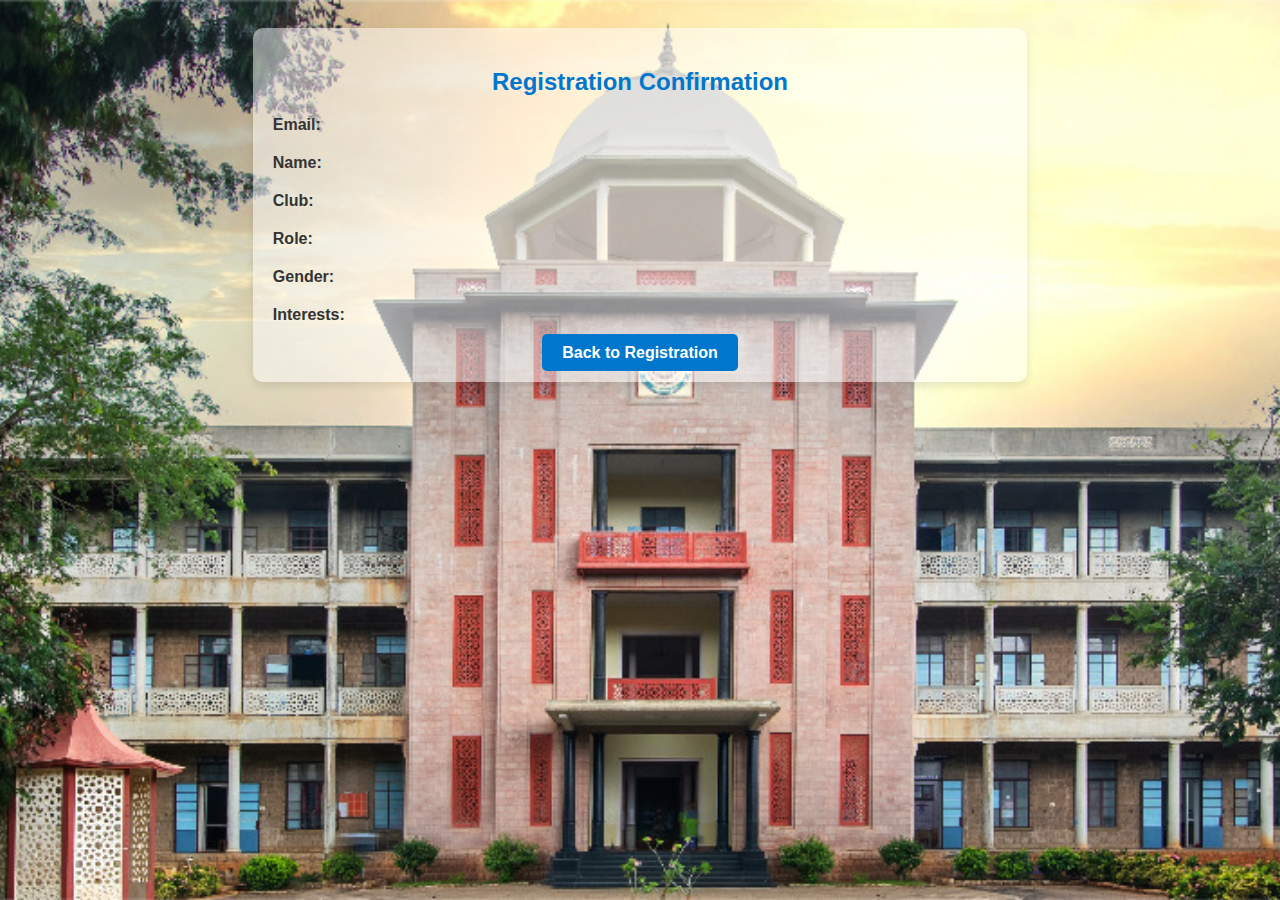
<file: confirmation.html>
<!DOCTYPE html>
<html lang="en">
<head>
    <meta charset="UTF-8">
    <meta name="viewport" content="width=device-width, initial-scale=1.0">
    <title>Confirmation</title>
    <style>
        body {
            font-family: Arial, sans-serif;
            color: #333;
            padding: 20px;
            background-image: url('TCE-Madurai-Campus.jpeg'); /* Add your image URL here */
            background-size: cover;
            background-position: center;
            background-attachment: fixed;
        }
        .container {
            width: 60%;
            background-color: rgba(255, 255, 255, 0.5); /* Slight transparency to let the background show through */
            padding: 20px;
            border-radius: 10px;
            box-shadow: 0 4px 8px rgba(0, 0, 0, 0.1);
            margin: 0 auto;
        }
        h2 {
            text-align: center;
            color: #0077cc;
        }
        .confirmation-detail {
            margin-bottom: 20px;
        }
        .confirmation-detail span {
            font-weight: bold;
        }
        .button-container {
            text-align: center;
            margin-top: 20px;
        }
        .button-container a {
            text-decoration: none;
            padding: 10px 20px;
            background-color: #0077cc;
            color: white;
            border-radius: 5px;
            font-weight: bold;
        }
        .button-container a:hover {
            background-color: #005fa3;
        }
    </style>
</head>
<body>

    <div class="container">
        <h2>Registration Confirmation</h2>
        
        <div class="confirmation-detail">
            <span>Email: </span><span id="confirmationEmail"></span>
        </div>
        <div class="confirmation-detail">
            <span>Name: </span><span id="confirmationName"></span>
        </div>
        <div class="confirmation-detail">
            <span>Club: </span><span id="confirmationClub"></span>
        </div>
        <div class="confirmation-detail">
            <span>Role: </span><span id="confirmationRole"></span>
        </div>
        <div class="confirmation-detail">
            <span>Gender: </span><span id="confirmationGender"></span>
        </div>
        <div class="confirmation-detail">
            <span>Interests: </span><span id="confirmationInterests"></span>
        </div>

        <div class="button-container">
            <a href="Login.html">Back to Registration</a>
        </div>
    </div>

    <script>
        // Assuming the form data is submitted as query parameters
        window.onload = function() {
            const params = new URLSearchParams(window.location.search);

            // Fill in the confirmation details with the data from the form
            document.getElementById('confirmationEmail').textContent = params.get('email');
            document.getElementById('confirmationName').textContent = params.get('name');
            document.getElementById('confirmationClub').textContent = params.get('club');
            document.getElementById('confirmationRole').textContent = params.get('role');
            document.getElementById('confirmationGender').textContent = params.get('gender');
            document.getElementById('confirmationInterests').textContent = params.getAll('interests').join(', ');
        }
    </script>

</body>
</html>
</file>
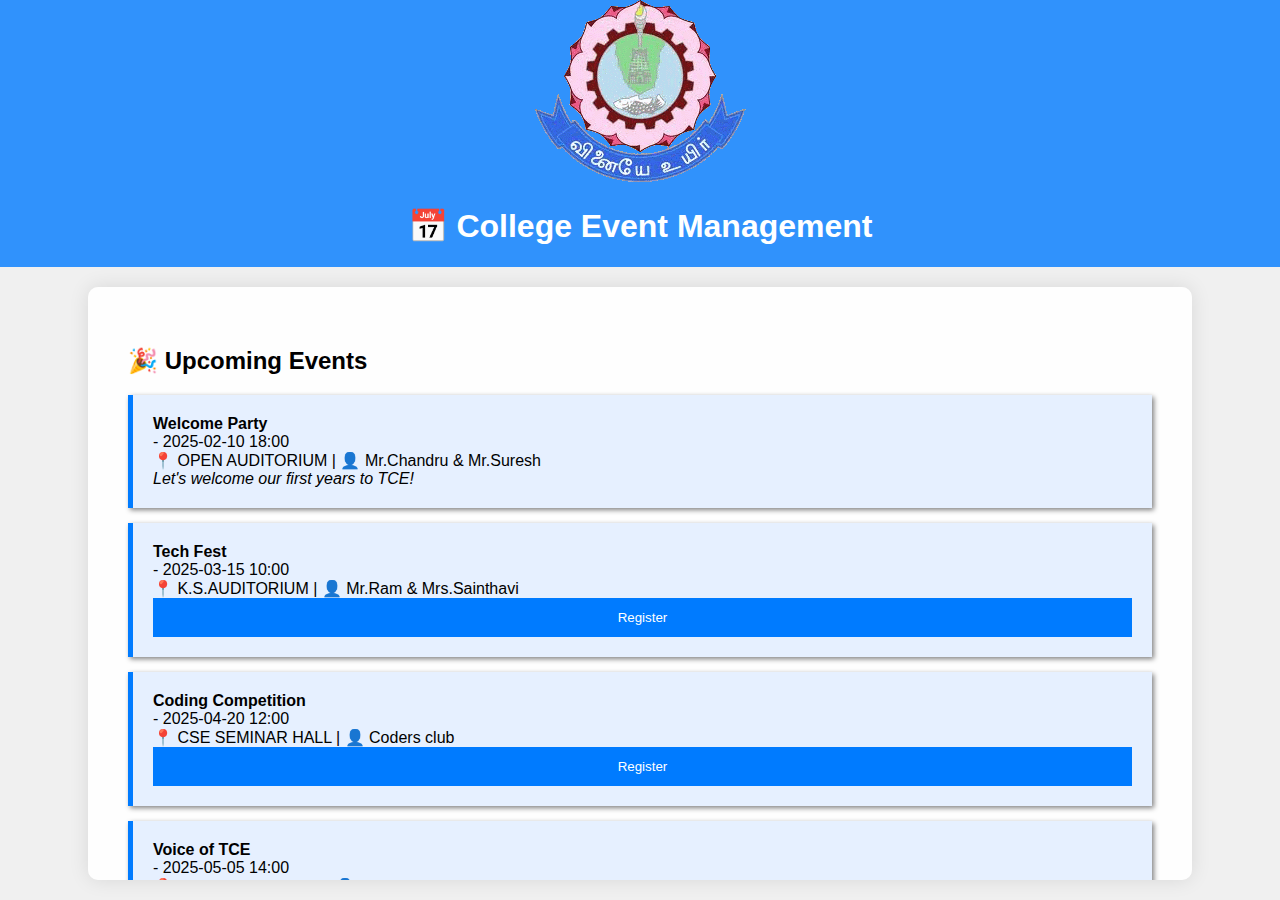
<file: eventmanagementuser.html>
<!DOCTYPE html>
<html lang="en">
<head>
  <meta charset="UTF-8" />
  <meta name="viewport" content="width=device-width, initial-scale=1.0" />
  <title>TCE - Club Event Management</title>
  <style>
    body {
      font-family: Arial, sans-serif;
      background-color: rgb(240, 240, 240);
      margin: 0;
      height: 100vh;
      display: flex;
      flex-direction: column;
      
      background-position: center;
    }

    header {
      background-color: rgba(0, 123, 255, 0.8); 
      color: white;
      padding: 0px;
      text-align: center;
    }

    main {
      flex: 1;
      width: 80%; 
      max-width: 1200px; 
      margin: 20px auto;
      padding: 40px;
      background: rgba(255, 255, 255, 0.9); 
      box-shadow: 0px 0px 20px rgba(0, 0, 0, 0.1);
      border-radius: 10px;
      overflow-y: auto;
    }

    ul {
      list-style-type: none;
      padding: 0;
    }

    li {
      background: rgb(230, 240, 255);
      margin: 15px 0;
      padding: 20px;
      border-left: 5px solid rgb(0, 123, 255);
      box-shadow: 2px 2px 5px gray;
      display: flex;
      flex-direction: column;
    }

    .register-form {
      display: none;
      background: rgb(220, 240, 220);
      padding: 20px;
      border-radius: 5px;
      margin-top: 20px;
    }

    input, select {
      width: 100%;
      padding: 10px;
      margin: 10px 0;
      box-sizing: border-box;
    }

    .register-btn {
      background-color: #007bff;
      color: white;
      padding: 12px;
      border: none;
      cursor: pointer;
      transition: background 0.3s;
      width: 100%;
    }

    .register-btn:hover {
      background-color: darkblue;
    }

    input[type="text"], input[type="email"], select {
      font-size: 16px;
    }

    .submit-btn {
      margin-top: 10px;
    }
  </style>
</head>
<body>
  <header>
    <img src="Thiagarajar_College_of_Engineering_logo.png" alt="Logo" /> 
    <h1>📅 College Event Management</h1>
  </header>

  <main>
    <!-- Event List Section -->
    <section id="event-list">
      <h2>🎉 Upcoming Events</h2>
      <ul>
        <!-- Welcome Party -->
        <li>
          <strong>Welcome Party</strong> - 2025-02-10 18:00<br />
          📍 OPEN AUDITORIUM | 👤 Mr.Chandru & Mr.Suresh<br />
          <em>Let's welcome our first years to TCE!</em>
        </li>

        <!-- Tech Fest -->
        <li>
          <strong>Tech Fest</strong> - 2025-03-15 10:00<br />
          📍 K.S.AUDITORIUM | 👤 Mr.Ram & Mrs.Sainthavi
          <button class="register-btn" onclick="toggleRegisterForm(this)">
            Register
          </button>
          <div class="register-form">
            <input type="text" placeholder="Your Name" required>
          
            <label>Select Year:</label><br>
            <input type="radio" name="year" value="1st Year" onchange="logChange(event)"> 1st Year<br>
            <input type="radio" name="year" value="2nd Year" onchange="logChange(event)"> 2nd Year<br>
            <input type="radio" name="year" value="3rd Year" onchange="logChange(event)"> 3rd Year<br>
            <input type="radio" name="year" value="4th Year" onchange="logChange(event)"> 4th Year<br>
          
            <label>Select Department:</label>
            <select onchange="logChange(event)">
              <option value="">--Select--</option>
              <option value="CSE">CSE</option>
              <option value="ECE">ECE</option>
              <option value="EEE">EEE</option>
              <option value="MECH">MECH</option>
            </select>
            <input type="email" placeholder="Your Email" id="email-input" required>
            <span id="email-error" style="color: red; font-size: 12px; display: none;">Invalid email format</span>
            
            <button class="register-btn submit-btn" onclick="submitRegistration(event)">
              Submit Registration
            </button>
          </div>
          
        </li>

        <!-- Coding Competition -->
        <li>
          <strong>Coding Competition</strong> - 2025-04-20 12:00<br />
          📍 CSE SEMINAR HALL | 👤 Coders club
          <button class="register-btn" onclick="toggleRegisterForm(this)">
            Register
        </button>
        <div class="register-form">
            <input type="text" placeholder="Your Name" required>
          
            <label>Select Year:</label><br>
            <input type="radio" name="year" value="1st Year" onchange="logChange(event)"> 1st Year<br>
            <input type="radio" name="year" value="2nd Year" onchange="logChange(event)"> 2nd Year<br>
            <input type="radio" name="year" value="3rd Year" onchange="logChange(event)"> 3rd Year<br>
            <input type="radio" name="year" value="4th Year" onchange="logChange(event)"> 4th Year<br>
          
            <label>Select Department:</label>
            <select onchange="logChange(event)">
              <option value="">--Select--</option>
              <option value="CSE">CSE</option>
              <option value="ECE">ECE</option>
              <option value="EEE">EEE</option>
              <option value="MECH">MECH</option>
            </select>
            <input type="email" placeholder="Your Email" id="email-input" required>
            <span id="email-error" style="color: red; font-size: 12px; display: none;">Invalid email format</span>
            
            <button class="register-btn submit-btn" onclick="submitRegistration(event)">
              Submit Registration
            </button>
          </div>
          
        </li>

        <!-- Voice of TCE (Register with Video) -->
        <li>
          <strong>Voice of TCE</strong> - 2025-05-05 14:00<br />
          📍 MAIN AUDITORIUM | 👤 Music Club
          <button class="register-btn" onclick="toggleRegisterForm(this)">
            Register 
          </button>
          <div class="register-form">
            <input type="text" placeholder="Your Name" required>
          
            <label>Select Year:</label><br>
            <input type="radio" name="year" value="1st Year" onchange="logChange(event)"> 1st Year<br>
            <input type="radio" name="year" value="2nd Year" onchange="logChange(event)"> 2nd Year<br>
            <input type="radio" name="year" value="3rd Year" onchange="logChange(event)"> 3rd Year<br>
            <input type="radio" name="year" value="4th Year" onchange="logChange(event)"> 4th Year<br>
          
            <label>Select Department:</label>
            <select onchange="logChange(event)">
              <option value="">--Select--</option>
              <option value="CSE">CSE</option>
              <option value="ECE">ECE</option>
              <option value="EEE">EEE</option>
              <option value="MECH">MECH</option>
            </select>
            <input type="email" placeholder="Your Email" id="email-input" required>
            <span id="email-error" style="color: red; font-size: 12px; display: none;">Invalid email format</span>
            
            <button class="register-btn submit-btn" onclick="submitRegistration(event)">
              Submit Registration
            </button>
          </div>
          
        </li>

        <!-- Ecell Recruitment -->
        <li>
          <strong>Ecell Recruitment</strong> - 2025-06-01 11:00<br />
          📍 E-CELL OFFICE | 👤 Entrepreneurship cell 
          <button class="register-btn" onclick="toggleRegisterForm(this)">
            Register
          </button>
          <div class="register-form">
            <input type="text" placeholder="Your Name" required>
          
            <label>Select Year:</label><br>
            <input type="radio" name="year" value="1st Year" onchange="logChange(event)"> 1st Year<br>
            <input type="radio" name="year" value="2nd Year" onchange="logChange(event)"> 2nd Year<br>
            <input type="radio" name="year" value="3rd Year" onchange="logChange(event)"> 3rd Year<br>
            <input type="radio" name="year" value="4th Year" onchange="logChange(event)"> 4th Year<br>
          
            <label>Select Department:</label>
            <select onchange="logChange(event)">
              <option value="">--Select--</option>
              <option value="CSE">CSE</option>
              <option value="ECE">ECE</option>
              <option value="EEE">EEE</option>
              <option value="MECH">MECH</option>
            </select>
            <input type="email" placeholder="Your Email" id="email-input" required>
            <span id="email-error" style="color: red; font-size: 12px; display: none;">Invalid email format</span>

            <button class="register-btn submit-btn" onclick="submitRegistration(event)">
              Submit Registration
            </button>
          </div>
          
        </li>
      </ul>
    </section>
  </main>

  <script>
    function toggleRegisterForm(button) {
      const form = button.nextElementSibling;
      if (form.style.display === "none" || form.style.display === "") {
        form.style.display = "block";
      } else {
        form.style.display = "none";
      }
    }

    function logKeyDown(event) {
      console.log("Key down: " + event.key);
    }

    function logKeyUp(event) {
      console.log("Key up: " + event.key);
    }

    function logChange(event) {
      console.log("Changed: " + event.target.value);
    }

    function submitRegistration(event) {
      event.preventDefault();
      console.log("Registration submitted!");
      
      let form = event.target.parentElement;
      setTimeout(() => {
        form.style.display = "none";
      }, 3000);
    }

    document.getElementById("event-list").addEventListener("mouseover", function(e) {
      if (e.target.classList.contains("register-btn")) {
        console.log("Mouse over button: " + e.target.textContent);
      }
    });

    document.getElementById("event-list").addEventListener("mouseout", function(e) {
      if (e.target.classList.contains("register-btn")) {
        console.log("Mouse out button: " + e.target.textContent);
      }
    });

    document.getElementById("event-list").addEventListener("mouseenter", function(e) {
      if (e.target.classList.contains("register-form")) {
        e.target.style.backgroundColor = "#ffffcc";
      }
    }, true);

    document.getElementById("event-list").addEventListener("mouseleave", function(e) {
      if (e.target.classList.contains("register-form")) {
        e.target.style.backgroundColor = "rgb(220, 240, 220)";
      }
    }, true);
    function startRegistrationTimer(form) {
  setTimeout(function () {
    if (form.style.display === "block") { // Check if form is still open
      alert("⏳ Session ended! Registration time is up.");
      form.style.display = "none"; // Hide form
    }
  }, 120000); // 30 seconds
}

function toggleRegisterForm(button) {
  const form = button.nextElementSibling;
  
  if (form.style.display === "none" || form.style.display === "") {
    form.style.display = "block";
    startRegistrationTimer(form); // Start countdown when form opens
  } else {
    form.style.display = "none";
  }
}
function validateEmail(email) {
  const emailPattern = /^[a-zA-Z0-9._%+-]+@[a-zA-Z0-9.-]+\.[a-zA-Z]{2,}$/;
  return emailPattern.test(email);
}

function submitRegistration(event) {
  event.preventDefault(); // Prevent form submission

  let form = event.target.parentElement;
  let nameInput = form.querySelector("input[type='text']");
  let emailInput = form.querySelector("input[type='email']");
  let emailError = form.querySelector("#email-error");
  let yearInput = form.querySelector("input[name='year']:checked");
  let departmentInput = form.querySelector("select");

  // Check if all fields are filled
  if (!nameInput.value.trim()) {
    alert("⚠ Please enter your name.");
    return;
  }

  if (!validateEmail(emailInput.value)) {
    emailError.style.display = "block";
    alert("⚠ Please enter a valid email address.");
    return;
  } else {
    emailError.style.display = "none";
  }

  if (!yearInput) {
    alert("⚠ Please select your year.");
    return;
  }

  if (!departmentInput.value) {
    alert("⚠ Please select your department.");
    return;
  }

  // Show success alert
  alert(`🎉 Registration Successful!\nName: ${nameInput.value}\nEmail: ${emailInput.value}\nYear: ${yearInput.value}\nDepartment: ${departmentInput.value}`);


  // Show confirmation message inside the form
  form.innerHTML = "<p style='color: green; font-weight: bold;'>✔ Registration Successful!</p>";

  // Hide the form after 3 seconds
  setTimeout(() => {
    form.style.display = "none";
  }, 3000);
}


  </script>
</body>
</html>
</file>
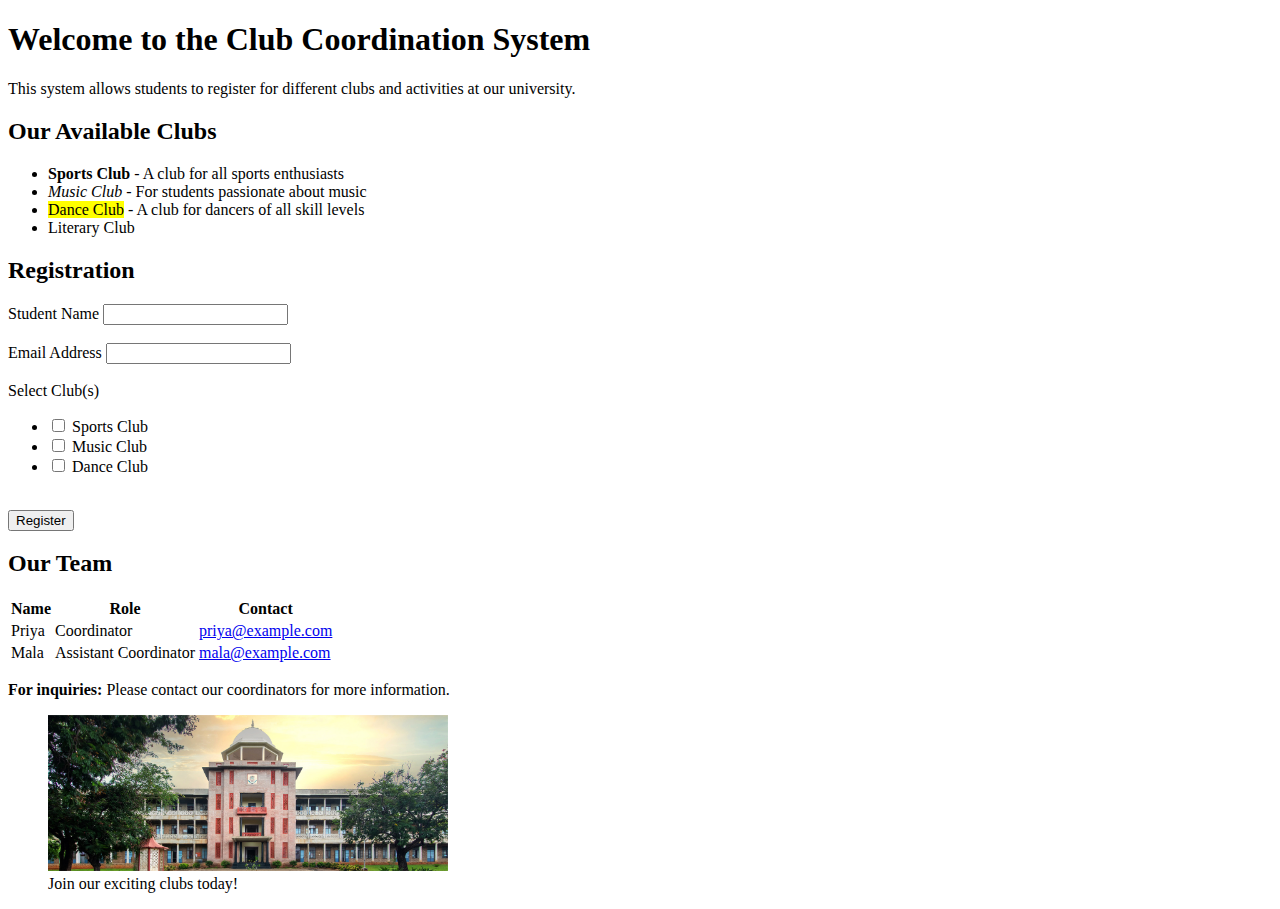
<file: lab0.html>
<!DOCTYPE html>
<html lang="en">
<head>
    
    <title>Club Coordination System</title>
</head>
<body>
    <div>
        <h1>Welcome to the Club Coordination System</h1>
        <p>This system allows students to register for different clubs and activities at our university.</p>

        <section>
            <h2>Our Available Clubs</h2>
            <ul>
                <li><b>Sports Club</b> - A club for all sports enthusiasts</li>
                <li><i>Music Club</i> - For students passionate about music</li>
                <li><mark>Dance Club</mark> - A club for dancers of all skill levels</li>
                <li>Literary Club</li>
            </ul>
        </section>

        <section>
            <h2>Registration</h2>
            <form action="/submit_registration" method="POST">
                <label for="student-name">Student Name</label>
                <input type="text" id="student-name" name="student-name" required>
                <br><br>

                <label for="email">Email Address</label>
                <input type="email" id="email" name="email" required>
                <br><br>

                <label for="club-selection">Select Club(s)</label>
                <ul>
                    <li><input type="checkbox" name="clubs" value="sports"> Sports Club</li>
                    <li><input type="checkbox" name="clubs" value="music"> Music Club</li>
                    <li><input type="checkbox" name="clubs" value="dance"> Dance Club</li>
                </ul>
                <br>

                <button type="submit">Register</button>
            </form>
        </section>

        <section>
            <h2>Our Team</h2>
            <table>
                <tr>
                    <th>Name</th>
                    <th>Role</th>
                    <th>Contact</th>
                </tr>
                <tr>
                    <td>Priya</td>
                    <td>Coordinator</td>
                    <td><a href="mailto:priya@example.com">priya@example.com</a></td>
                </tr>
                <tr>
                    <td>Mala</td>
                    <td>Assistant Coordinator</td>
                    <td><a href="mailto:mala@example.com">mala@example.com</a></td>
                </tr>
            </table>
        </section>

        <footer>
            <p><b>For inquiries:</b> Please contact our coordinators for more information.</p>
        </footer>
    </div>

    <section>
        <figure>
            <img src="TCE-Madurai-Campus.jpeg" alt="Image" width="400" height="auto">
            <figcaption>Join our exciting clubs today!</figcaption>
        </figure>
    </section>
</body>
</html>
</file>
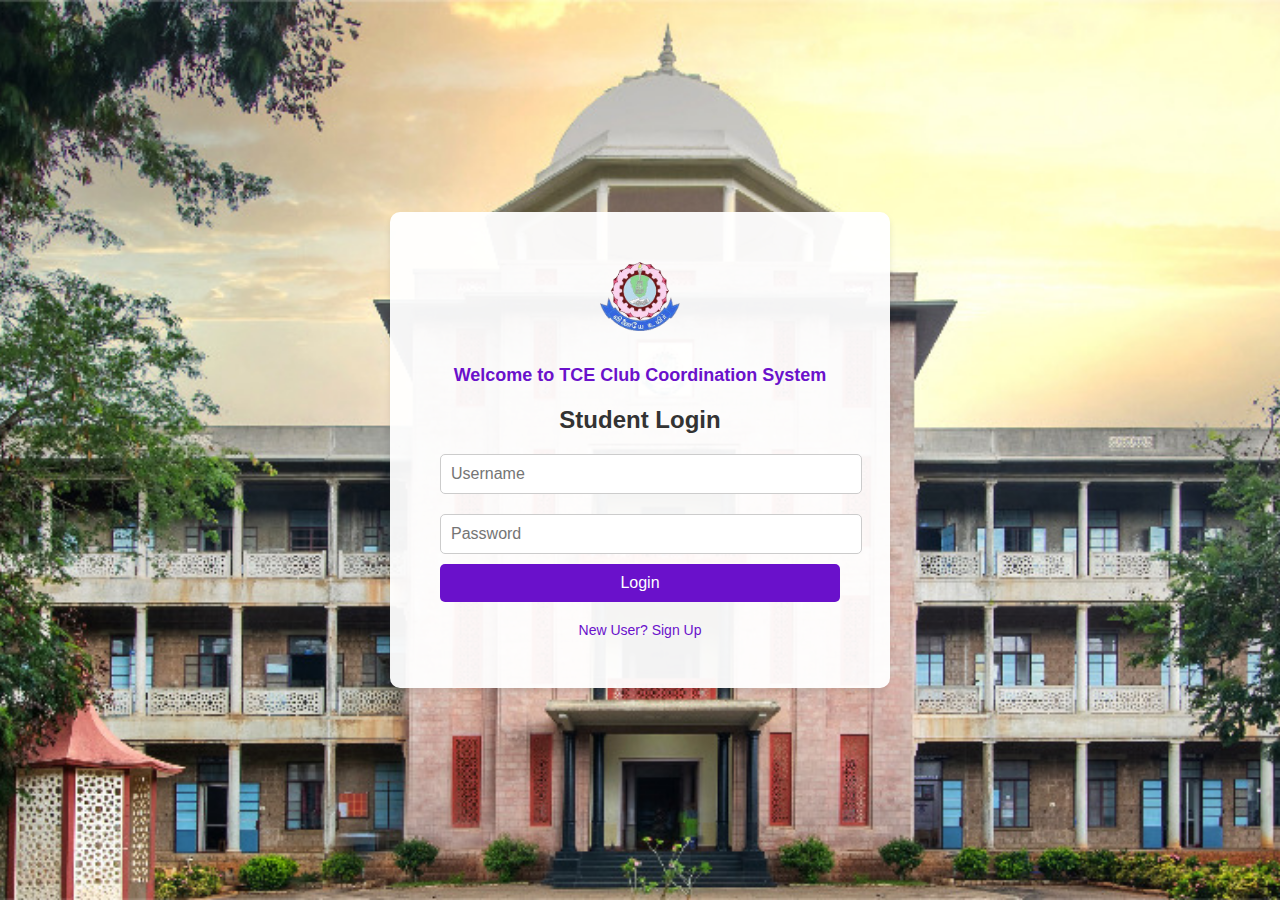
<file: Login.html>
<!DOCTYPE html>
<html lang="en">
<head>
    <meta charset="UTF-8">
    <meta name="viewport" content="width=device-width, initial-scale=1.0">
    <title>Student Login</title>
    <style>
        body {
            margin: 0;
            font-family: 'Arial', sans-serif;
            background: url('TCE-Madurai-Campus.jpeg') no-repeat center center/cover;
            height: 100vh;
            display: flex;
            align-items: center;
            justify-content: center;
        }

        .container {
            background-color: rgba(255, 255, 255, 0.95);
            border-radius: 10px;
            box-shadow: 0 4px 6px rgba(0, 0, 0, 0.1);
            width: 400px;
            padding: 50px;
            text-align: center;
        }

        .container h1 {
            font-size: 24px;
            margin-bottom: 10px;
            color: #333;
        }

        .container h2 {
            font-size: 18px;
            margin-bottom: 20px;
            color: #6a11cb;
        }

        .container img {
            width: 80px;
            height: auto;
            margin-bottom: 15px;
        }

        .container input {
            width: 100%;
            padding: 10px;
            margin: 10px 0;
            border: 1px solid #ccc;
            border-radius: 5px;
            font-size: 16px;
        }

        .container button {
            background-color: #6a11cb;
            color: #fff;
            border: none;
            padding: 10px 20px;
            font-size: 16px;
            border-radius: 5px;
            cursor: pointer;
            width: 100%;
            transition: background-color 0.3s;
        }

        .container button:hover {
            background-color: #2575fc;
        }

        .error-message {
            color: red;
            font-size: 14px;
            margin-top: 10px;
            display: none;
        }

        .link {
            margin-top: 20px;
            display: block;
            text-decoration: none;
            color: #6a11cb;
            font-size: 14px;
        }

        .link:hover {
            text-decoration: underline;
        }
    </style>
    <script>
        function validateLoginForm(event) {
            event.preventDefault();
            const username = document.getElementById('username').value;
            const password = document.getElementById('password').value;
            const errorMessage = document.getElementById('login-error');

            if (!username || !password) {
                errorMessage.style.display = 'block';
                errorMessage.textContent = 'Both fields are required.';
            } else {
                errorMessage.style.display = 'none';
                alert('Welcome to TCE Club Coordination System! Login successful!');
                // Add further login logic here
            }
        }

        function validateSignupForm(event) {
            event.preventDefault();
            const username = document.getElementById('signup-username').value;
            const email = document.getElementById('signup-email').value;
            const password = document.getElementById('signup-password').value;
            const confirmPassword = document.getElementById('signup-confirm-password').value;
            const errorMessage = document.getElementById('signup-error');

            const emailPattern = /^[a-zA-Z0-9._%+-]+@student\.tce\.edu$/;
            const passwordPattern = /^(?=.*[A-Za-z])(?=.*\d)[A-Za-z\d]{8,}$/;

            if (!username || !email || !password || !confirmPassword) {
                errorMessage.style.display = 'block';
                errorMessage.textContent = 'All fields are required.';
            } else if (!emailPattern.test(email)) {
                errorMessage.style.display = 'block';
                errorMessage.textContent = 'Email must end with @student.tce.edu.';
            } else if (!passwordPattern.test(password)) {
                errorMessage.style.display = 'block';
                errorMessage.textContent = 'Password must be at least 8 characters long and include a mix of letters and numbers.';
            } else if (password !== confirmPassword) {
                errorMessage.style.display = 'block';
                errorMessage.textContent = 'Passwords do not match.';
            } else {
                errorMessage.style.display = 'none';
                alert('Welcome to TCE Club Coordination System! Signup successful!');
                // Add further signup logic here
            }
        }

        function showSignupForm() {
            document.getElementById('login-form').style.display = 'none';
            document.getElementById('signup-form').style.display = 'block';
        }

        function showLoginForm() {
            document.getElementById('signup-form').style.display = 'none';
            document.getElementById('login-form').style.display = 'block';
        }
    </script>
</head>
<body>
    <div class="container">
        <img src="Thiagarajar_College_of_Engineering_logo.png" alt="College Logo">
        <h2>Welcome to TCE Club Coordination System</h2>
        <!-- Login Form -->
        <div id="login-form">
            <h1>Student Login</h1>
            <form onsubmit="validateLoginForm(event)">
                <input type="text" id="username" placeholder="Username" required>
                <input type="password" id="password" placeholder="Password" required>
                <button type="submit">Login</button>
                <p id="login-error" class="error-message"></p>
            </form>
            <a class="link" href="#" onclick="showSignupForm()">New User? Sign Up</a>
        </div>

        <!-- Signup Form -->
        <div id="signup-form" style="display: none;">
            <h1>Student Sign Up</h1>
            <form onsubmit="validateSignupForm(event)">
                <input type="text" id="signup-username" placeholder="Username" required>
                <input type="email" id="signup-email" placeholder="Email (e.g., yourname@student.tce.edu)" required>
                <input type="password" id="signup-password" placeholder="Password" required>
                <input type="password" id="signup-confirm-password" placeholder="Confirm Password" required>
                <button type="submit">Sign Up</button>
                <p id="signup-error" class="error-message"></p>
            </form>
            <a class="link" href="#" onclick="showLoginForm()">Already have an account? Login</a>
        </div>
    </div>
</body>
</html>
</file>
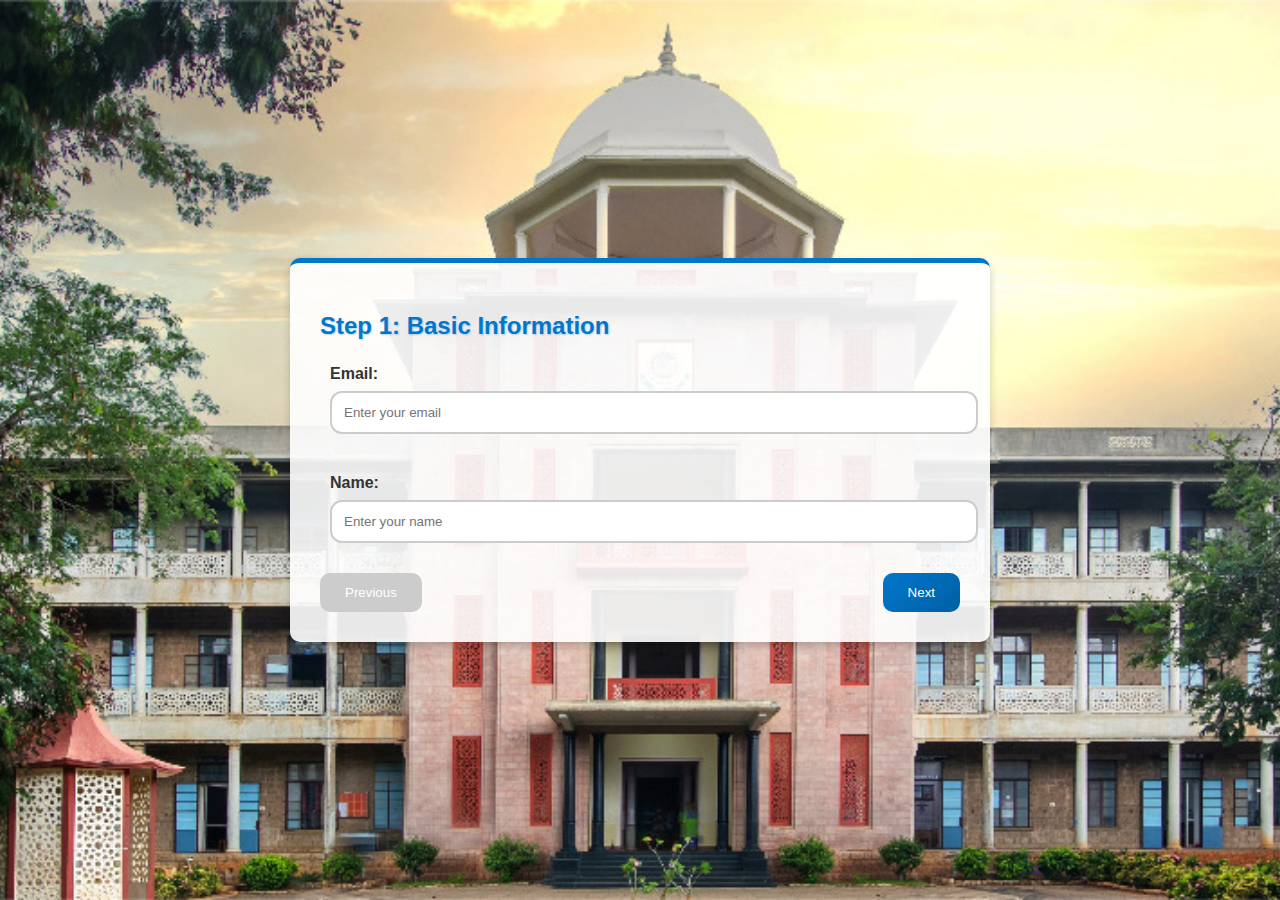
<file: reg.html>
<!DOCTYPE html>
<html lang="en">
<head>
    <meta charset="UTF-8">
    <meta name="viewport" content="width=device-width, initial-scale=1.0">
    <title>Club Coordination Registration</title>
    <style>
        body {
            font-family: Arial, sans-serif;
            margin: 0;
            padding: 0;
            display: flex;
            justify-content: center;
            align-items: center;
            height: 100vh;
            background: url('TCE-Madurai-Campus.jpeg') no-repeat center center fixed; /* Added background image */
            background-size: cover; /* Ensures the background image covers the entire screen */
            color: #333;
        }
        .container {
            width: 50%;
            padding: 30px; /* Increased padding for more spacing around the form */
            background: rgba(255, 255, 255, 0.9); /* Semi-transparent background for readability */
            border-radius: 10px;
            box-shadow: 0 4px 8px rgba(0, 0, 0, 0.2);
            border-top: 5px solid #0077cc;
        }
        .step {
            display: none;
        }
        .step.active {
            display: block;
        }
        .input-box {
            margin-bottom: 20px; /* Increased margin for more spacing between form elements */
            position: relative;
            padding: 10px;
        }
        .input-box input, .input-box select {
            width: 100%;
            padding: 12px; /* Added padding to input fields */
            border: 2px solid #ccc;
            border-radius: 5px;
            outline: none;
            transition: border-color 0.3s, box-shadow 0.3s;
        }
        .input-box input:focus, .input-box select:focus {
            border-color: #0077cc;
            box-shadow: 0 0 5px rgba(0, 119, 204, 0.5);
        }
        .input-box.invalid input {
            border-color: red;
        }
        .input-box .validation-icon {
            position: absolute;
            top: 50%;
            right: 10px;
            transform: translateY(-50%);
            font-size: 18px;
        }
        h2 {
            color: #0077cc;
            font-weight: bold;
            text-shadow: 1px 1px 2px rgba(0, 119, 204, 0.3);
            margin-bottom: 15px; /* Added space below the header */
        }
        .buttons {
            display: flex;
            justify-content: space-between;
        }
        .buttons button {
            padding: 12px 25px; /* Increased padding for buttons */
            border: none;
            background: #0077cc;
            color: #fff;
            cursor: pointer;
            border-radius: 5px;
            transition: background 0.3s, box-shadow 0.3s;
        }
        .buttons button:hover {
            background: #005fa3;
            box-shadow: 0 4px 8px rgba(0, 0, 0, 0.2);
        }
        .buttons button:disabled {
            background: #ccc;
            cursor: not-allowed;
        }
        label {
            display: inline-block;
            margin-bottom: 8px; /* Increased margin for label spacing */
            font-weight: bold;
        }
        .input-box input[type="radio"], .input-box input[type="checkbox"] {
            width: auto;
            margin-right: 10px;
        }

        /* New CSS additions */
        .input-box input:hover, .input-box select:hover {
            border-color: #00aaff;
        }

        .input-box input:focus, .input-box select:focus {
            transition: all 0.4s ease-in-out;
            transform: scale(1.02);
        }

        #submitButton {
            background: #4CAF50;
            color: white;
            font-weight: bold;
        }
        #submitButton:hover {
            background: #45a049;
            box-shadow: 0 4px 12px rgba(0, 128, 0, 0.4);
        }

        .container {
            transition: all 0.5s ease-in-out;
        }
        .container:hover {
            transform: scale(1.02);
            box-shadow: 0 8px 16px rgba(0, 0, 0, 0.3);
        }

        .buttons button {
            background: linear-gradient(135deg, #0077cc, #005fa3);
            border-radius: 10px;
        }

        .input-box input, .input-box select {
            border-radius: 12px;
        }

        select {
            background-color: #f1f1f1;
        }
        select:hover {
            background-color: #e0e0e0;
        }

        .input-box input:focus, .input-box select:focus {
            border: 2px solid #00aaff;
            box-shadow: 0 0 8px rgba(0, 170, 255, 0.6);
        }

        .step {
            transition: opacity 0.4s ease-in-out;
        }

        .step.active {
            opacity: 1;
        }

        .step:not(.active) {
            opacity: 0;
            visibility: hidden;
        }
    </style>
</head>
<body>
    <div class="container">
        <form id="registrationForm" method="GET" action="confirmation.html">
            <!-- Step 1 -->
            <div class="step active" id="step1">
                <h2>Step 1: Basic Information</h2>
                <div class="input-box" id="emailBox">
                    <label for="email">Email:</label>
                    <input type="email" id="email" name="email" placeholder="Enter your email" required>
                    <span class="validation-icon"></span>
                </div>
                <div class="input-box">
                    <label for="name">Name:</label>
                    <input type="text" id="name" name="name" placeholder="Enter your name" required>
                </div>
            </div>

            <!-- Step 2 -->
            <div class="step" id="step2">
                <h2>Step 2: Preferences</h2>
                <div class="input-box">
                    <label for="club">Select Club:</label>
                    <select id="club" name="club" onchange="fillRole()" required>
                        <option value="">Choose a club</option>
                        <option value="dance">Dance Club</option>
                        <option value="music">Music Club</option>
                        <option value="coding">Coding Club</option>
                    </select>
                </div>
                <div class="input-box">
                    <label for="role">Preferred Role:</label>
                    <select id="role" name="role" required>
                        <option value="">Choose a role</option>
                    </select>
                </div>
            </div>

            <!-- Step 3 -->
            <div class="step" id="step3">
                <h2>Step 3: Confirm Choices</h2>
                <div class="input-box">
                    <label>Gender:</label>
                    <input type="radio" id="male" name="gender" value="Male" required> Male
                    <input type="radio" id="female" name="gender" value="Female"> Female
                </div>
                <div class="input-box">
                    <label>Interests:</label>
                    <input type="checkbox" name="interests" value="Sports"> Sports
                    <input type="checkbox" name="interests" value="Arts"> Arts
                    <input type="checkbox" name="interests" value="Technology"> Technology
                </div>
            </div>

            <!-- Buttons -->
            <div class="buttons">
                <button type="button" id="prevButton" onclick="prevStep()" disabled>Previous</button>
                <button type="button" id="nextButton" onclick="nextStep()">Next</button>
                <button type="submit" id="submitButton" style="display: none;">Submit</button>
            </div>
        </form>
    </div>

    <script>
        let currentStep = 1;
        const steps = document.querySelectorAll('.step');
        const emailField = document.getElementById('email');
        const emailBox = document.getElementById('emailBox');
        const validationIcon = emailBox.querySelector('.validation-icon');

        // Validation for email
        emailField.addEventListener('input', () => {
            const emailValue = emailField.value;
            if (emailValue.endsWith('@tce.edu.in')) {
                emailBox.classList.remove('invalid');
                validationIcon.textContent = '👍';
            } else {
                emailBox.classList.add('invalid');
                validationIcon.textContent = '👎';
            }
        });

        // Dropdown onchange function
        function fillRole() {
            const club = document.getElementById('club').value;
            const role = document.getElementById('role');
            role.innerHTML = '<option value="">Choose a role</option>'; // Reset options

            if (club === 'dance') {
                role.innerHTML += '<option value="Dancer">Dancer</option><option value="Choreographer">Choreographer</option>';
            } else if (club === 'music') {
                role.innerHTML += '<option value="Singer">Singer</option><option value="Instrumentalist">Instrumentalist</option>';
            } else if (club === 'coding') {
                role.innerHTML += '<option value="Developer">Developer</option><option value="Designer">Designer</option>';
            }
        }

        // Show next step
        function nextStep() {
            if (currentStep < steps.length) {
                steps[currentStep - 1].classList.remove('active');
                currentStep++;
                steps[currentStep - 1].classList.add('active');
            }

            if (currentStep === steps.length) {
                document.getElementById('nextButton').style.display = 'none';
                document.getElementById('submitButton').style.display = 'inline-block';
            }

            document.getElementById('prevButton').disabled = false;
        }

        // Show previous step
        function prevStep() {
            if (currentStep > 1) {
                steps[currentStep - 1].classList.remove('active');
                currentStep--;
                steps[currentStep - 1].classList.add('active');
            }

            if (currentStep === 1) {
                document.getElementById('prevButton').disabled = true;
            }

            document.getElementById('nextButton').style.display = 'inline-block';
            document.getElementById('submitButton').style.display = 'none';
        }
    </script>
</body>
</html>
</file>
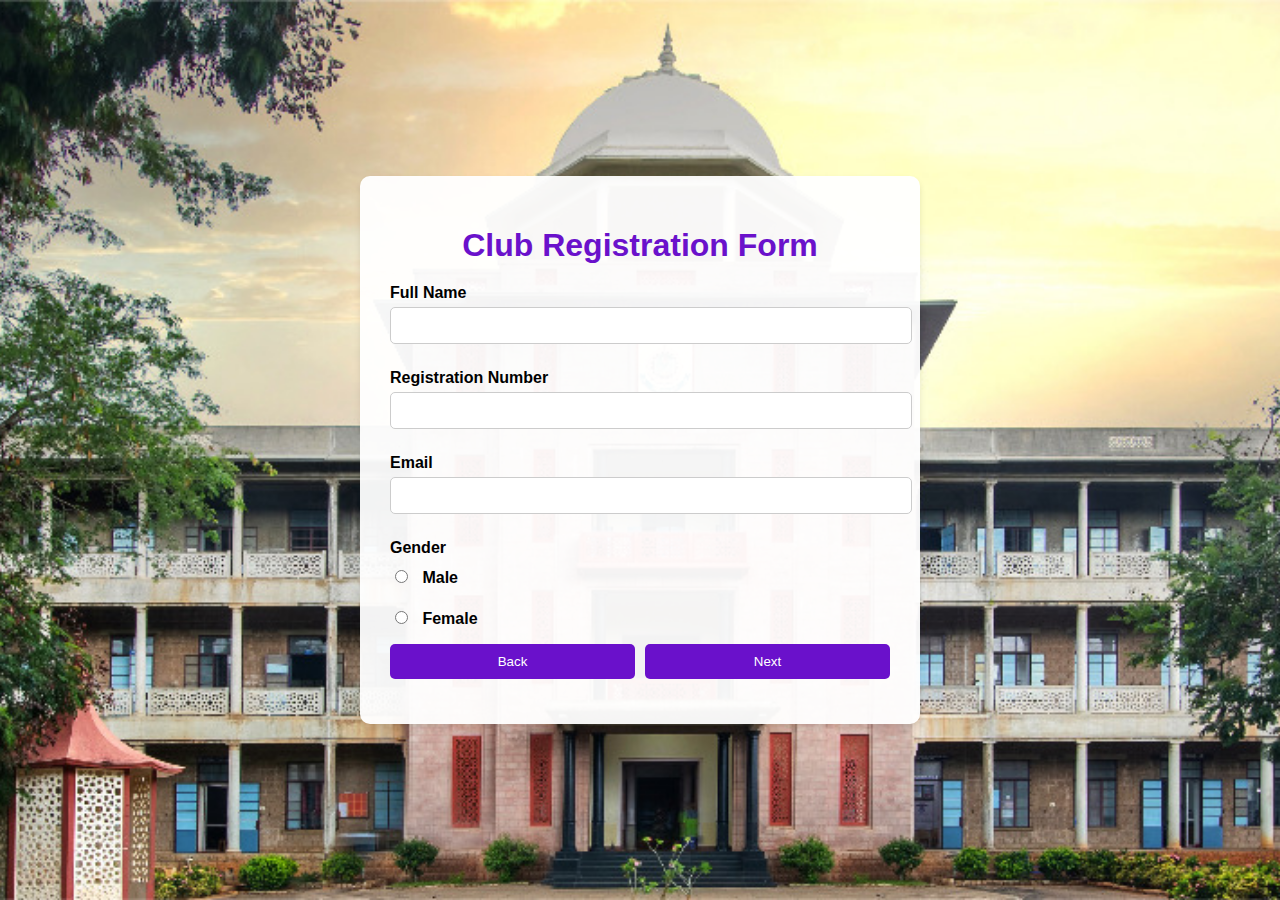
<file: registration.html>
<!DOCTYPE html>
<html lang="en">
<head>
    <meta charset="UTF-8">
    <meta name="viewport" content="width=device-width, initial-scale=1.0">
    <title>Club Registration Form</title>
    <style>
        body {
            font-family: 'Arial', sans-serif;
            margin: 0;
            padding: 0;
            background: url('TCE-Madurai-Campus.jpeg') no-repeat center center/cover;
            height: 100vh;
            display: flex;
            align-items: center;
            justify-content: center;
        }

        .form-container {
            background-color: rgba(255, 255, 255, 0.95);
            width: 500px;
            padding: 30px;
            border-radius: 10px;
            box-shadow: 0 4px 6px rgba(0, 0, 0, 0.1);
        }

        .form-container h1 {
            text-align: center;
            color: #6a11cb;
            margin-bottom: 20px;
        }

        .form-container .form-step {
            display: none;
        }

        .form-container .form-step.active {
            display: block;
        }

        .form-container label {
            display: block;
            margin: 10px 0 5px;
            font-weight: bold;
        }

        .form-container input, .form-container select, .form-container button {
            width: 100%;
            padding: 10px;
            margin-bottom: 15px;
            border: 1px solid #ccc;
            border-radius: 5px;
        }

        .form-container input[type="radio"], .form-container input[type="checkbox"] {
            width: auto;
            margin-right: 10px;
        }

        .form-container .form-navigation {
            display: flex;
            justify-content: space-between;
            gap: 10px;
        }

        .form-container button {
            background-color: #6a11cb;
            color: #fff;
            border: none;
            cursor: pointer;
        }

        .form-container button:hover {
            background-color: #2575fc;
        }

        .form-container .file-upload {
            font-size: 14px;
        }
    </style>
</head>
<body>
    <div class="form-container">
        <h1>Club Registration Form</h1>
        <form id="registration-form">
            <!-- Step 1 -->
            <div class="form-step active">
                <label for="name">Full Name</label>
                <input type="text" id="name" name="name" required>

                <label for="reg-no">Registration Number</label>
                <input type="text" id="reg-no" name="reg-no" required>

                <label for="email">Email</label>
                <input type="email" id="email" name="email" required>

                <label>Gender</label>
                <label><input type="radio" name="gender" value="male" required> Male</label>
                <label><input type="radio" name="gender" value="female" required> Female</label>
            </div>

            <!-- Step 2 -->
            <div class="form-step">
                <label>Choose Your Clubs (Select all that apply)</label>
                <label><input type="checkbox" name="club" value="english"> English</label>
                <label><input type="checkbox" name="club" value="tamil"> Tamil</label>
                <label><input type="checkbox" name="club" value="debate"> Debate</label>
                <label><input type="checkbox" name="club" value="music"> Music</label>
                <label><input type="checkbox" name="club" value="dance"> Dance</label>

                <label>Hobbies (Select all that apply)</label>
                <label><input type="checkbox" name="hobbies" value="reading"> Reading</label>
                <label><input type="checkbox" name="hobbies" value="writing"> Writing</label>
                <label><input type="checkbox" name="hobbies" value="sports"> Sports</label>
                <label><input type="checkbox" name="hobbies" value="music"> Music</label>
            </div>

            <!-- Step 3 -->
            <div class="form-step">
                <label for="year">Year of Study</label>
                <select id="year" name="year" required>
                    <option value="">Select Year</option>
                    <option value="1">1st Year</option>
                    <option value="2">2nd Year</option>
                    <option value="3">3rd Year</option>
                    <option value="4">4th Year</option>
                </select>

                <label for="file">Upload Your Photo (Image only)</label>
                <input type="file" id="file" name="file" accept="image/*" class="file-upload" required>
            </div>

            <div class="form-navigation">
                <button type="button" id="prev" disabled>Back</button>
                <button type="button" id="next">Next</button>
                <button type="submit" id="submit" style="display: none;">Submit</button>
            </div>
        </form>
    </div>

    <script>
        const steps = document.querySelectorAll('.form-step');
        const nextBtn = document.getElementById('next');
        const prevBtn = document.getElementById('prev');
        const submitBtn = document.getElementById('submit');
        let currentStep = 0;

        function updateFormSteps() {
            steps.forEach((step, index) => {
                step.classList.toggle('active', index === currentStep);
            });
            prevBtn.disabled = currentStep === 0;
            nextBtn.style.display = currentStep === steps.length - 1 ? 'none' : 'inline-block';
            submitBtn.style.display = currentStep === steps.length - 1 ? 'inline-block' : 'none';
        }

        nextBtn.addEventListener('click', () => {
            if (currentStep < steps.length - 1) {
                currentStep++;
                updateFormSteps();
            }
        });

        prevBtn.addEventListener('click', () => {
            if (currentStep > 0) {
                currentStep--;
                updateFormSteps();
            }
        });

        document.getElementById('registration-form').addEventListener('submit', (event) => {
            event.preventDefault();
            alert('Registration Successful!');
        });

        updateFormSteps();
    </script>
</body>
</html>
</file>
